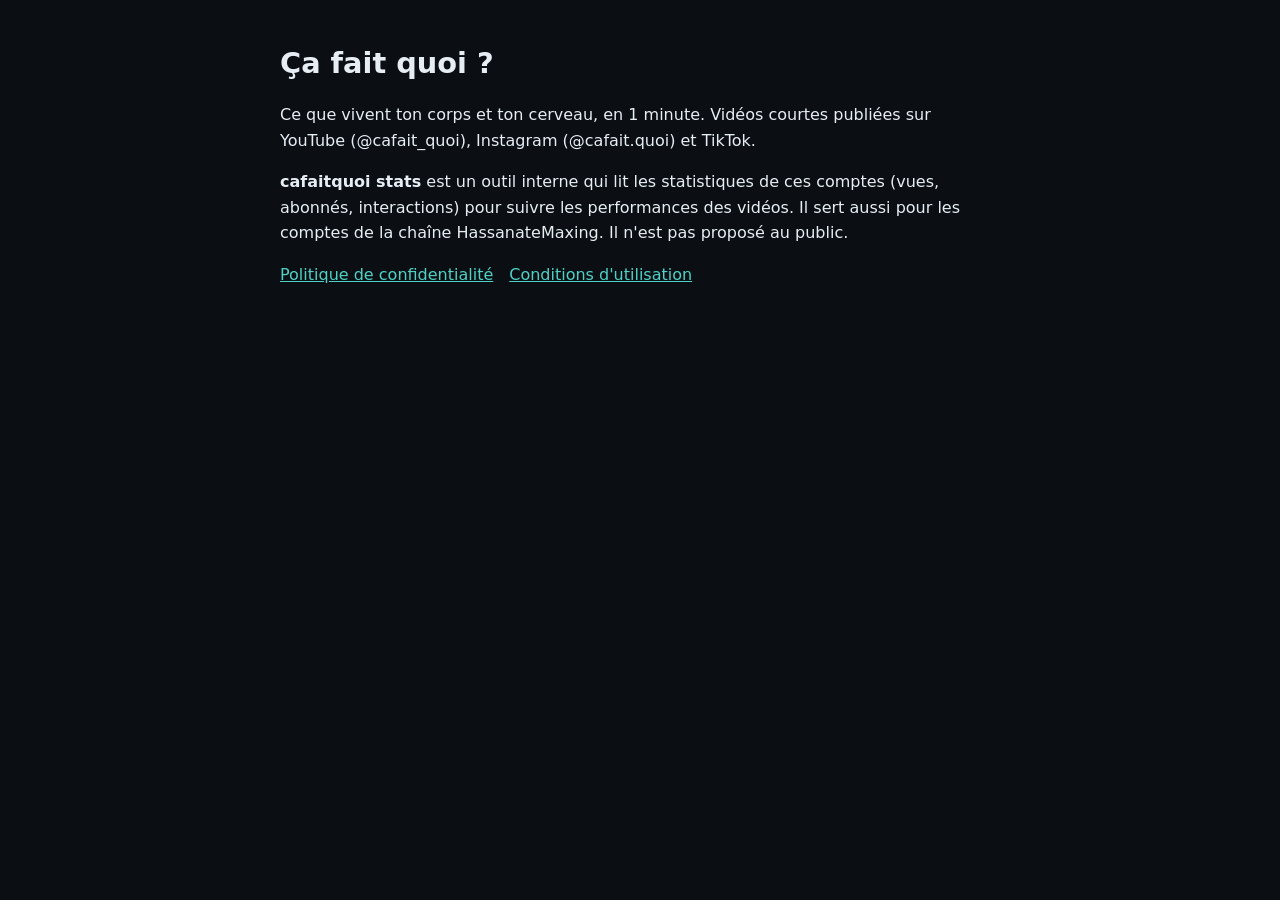
<file: index.html>
<!doctype html>
<html lang="fr"><head><meta charset="utf-8"><meta name="viewport" content="width=device-width,initial-scale=1">
<title>Ça fait quoi ?</title><link rel="stylesheet" href="style.css"></head>
<body><main>
<h1>Ça fait quoi ?</h1>
<p>Ce que vivent ton corps et ton cerveau, en 1 minute. Vidéos courtes publiées sur YouTube (@cafait_quoi), Instagram (@cafait.quoi) et TikTok.</p>
<p><strong>cafaitquoi stats</strong> est un outil interne qui lit les statistiques de ces comptes (vues, abonnés, interactions) pour suivre les performances des vidéos. Il sert aussi pour les comptes de la chaîne HassanateMaxing. Il n'est pas proposé au public.</p>
<nav><a href="confidentialite.html">Politique de confidentialité</a><a href="conditions.html">Conditions d'utilisation</a></nav>
</main></body></html>
</file>
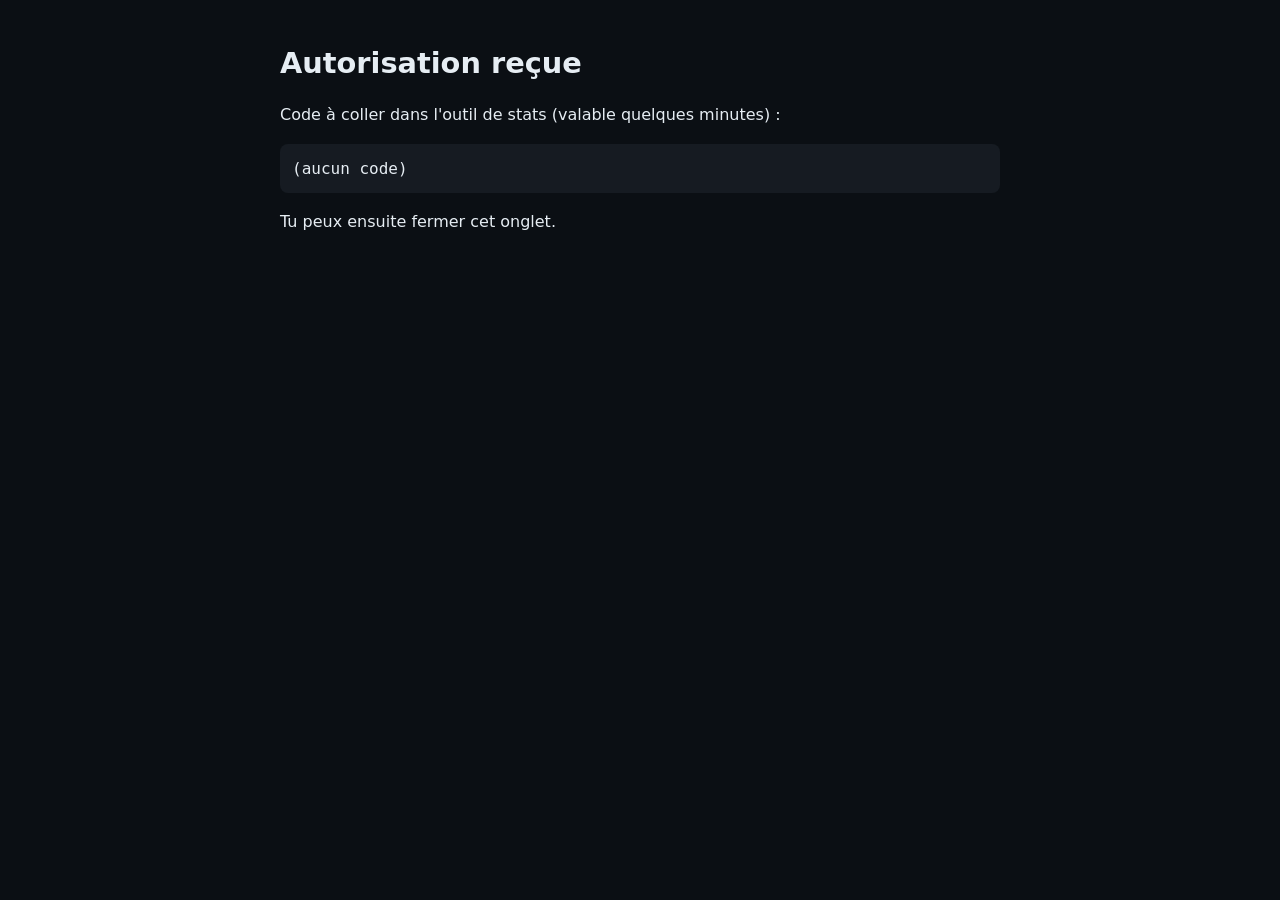
<file: callback.html>
<!doctype html>
<html lang="fr"><head><meta charset="utf-8"><meta name="viewport" content="width=device-width,initial-scale=1">
<title>Autorisation</title><link rel="stylesheet" href="style.css"></head>
<body><main>
<h1>Autorisation reçue</h1>
<p>Code à coller dans l'outil de stats (valable quelques minutes) :</p>
<pre id="code" style="white-space:pre-wrap;word-break:break-all;background:#161b22;padding:12px;border-radius:8px"></pre>
<p>Tu peux ensuite fermer cet onglet.</p>
<script>
var q = new URLSearchParams(location.search);
document.getElementById('code').textContent = q.get('code') || q.get('error_description') || q.get('error') || '(aucun code)';
</script>
</main></body></html>
</file>
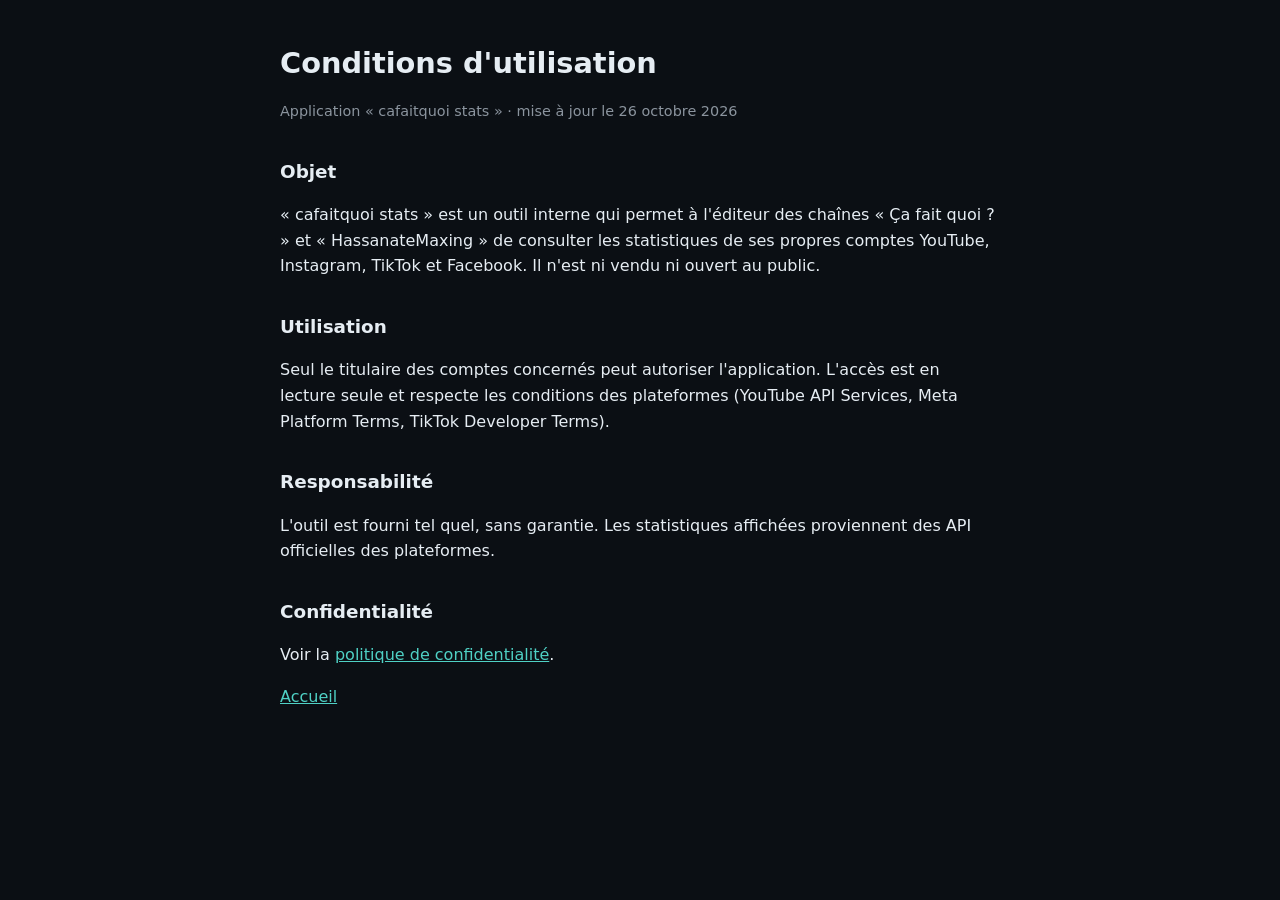
<file: conditions.html>
<!doctype html>
<html lang="fr"><head><meta charset="utf-8"><meta name="viewport" content="width=device-width,initial-scale=1">
<title>Conditions d'utilisation</title><link rel="stylesheet" href="style.css"></head>
<body><main>
<h1>Conditions d'utilisation</h1>
<p class="meta">Application « cafaitquoi stats » · mise à jour le 26 octobre 2026</p>
<h2>Objet</h2>
<p>« cafaitquoi stats » est un outil interne qui permet à l'éditeur des chaînes « Ça fait quoi ? » et « HassanateMaxing » de consulter les statistiques de ses propres comptes YouTube, Instagram, TikTok et Facebook. Il n'est ni vendu ni ouvert au public.</p>
<h2>Utilisation</h2>
<p>Seul le titulaire des comptes concernés peut autoriser l'application. L'accès est en lecture seule et respecte les conditions des plateformes (YouTube API Services, Meta Platform Terms, TikTok Developer Terms).</p>
<h2>Responsabilité</h2>
<p>L'outil est fourni tel quel, sans garantie. Les statistiques affichées proviennent des API officielles des plateformes.</p>
<h2>Confidentialité</h2>
<p>Voir la <a href="confidentialite.html">politique de confidentialité</a>.</p>
<p><a href="index.html">Accueil</a></p>
</main></body></html>
</file>
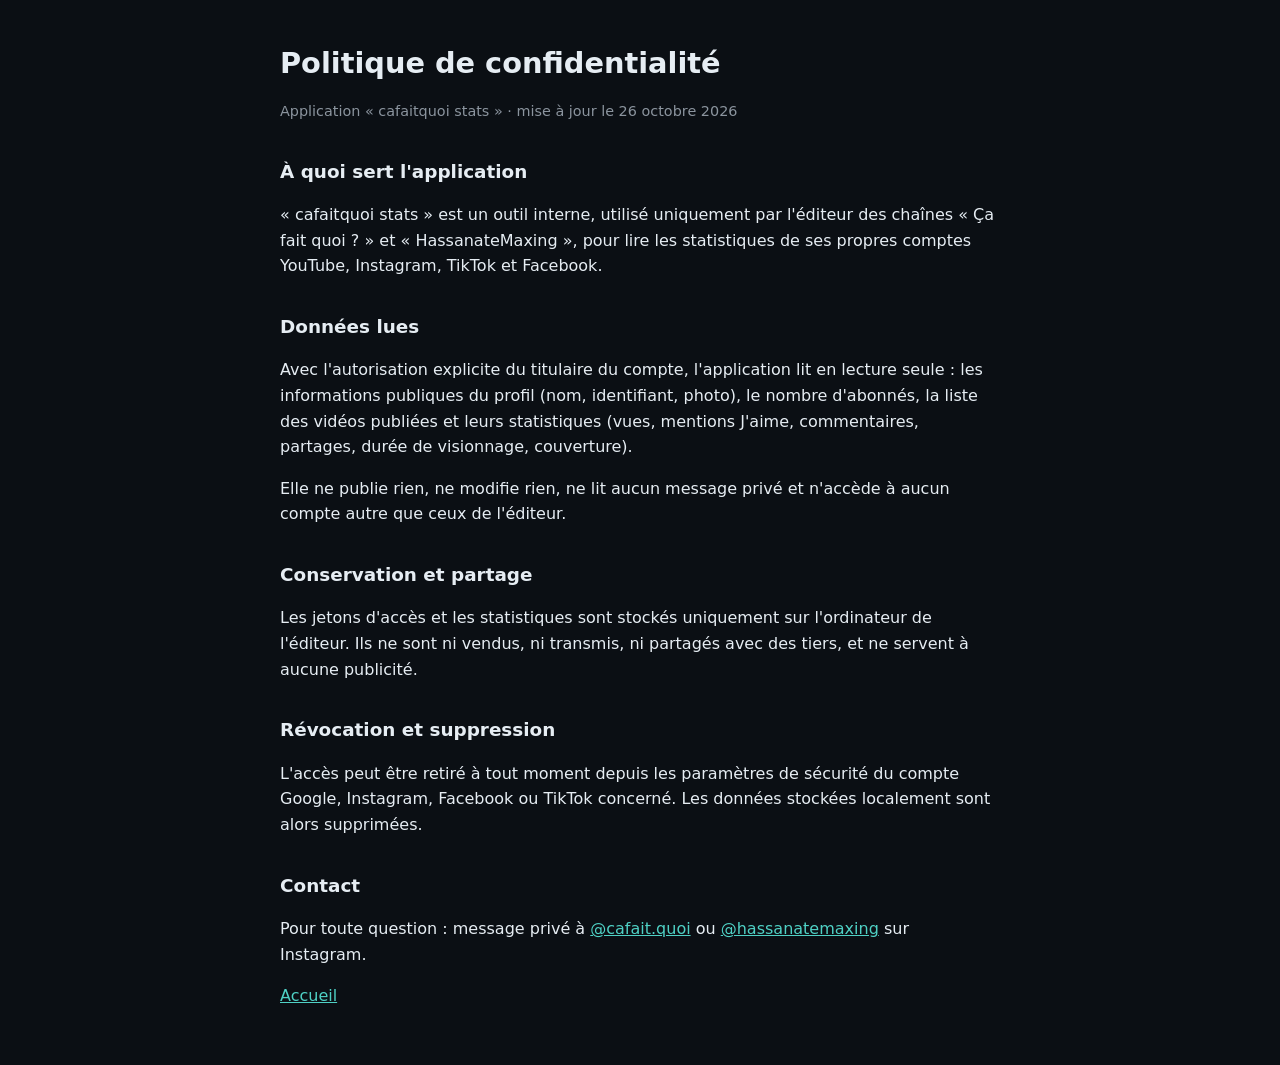
<file: confidentialite.html>
<!doctype html>
<html lang="fr"><head><meta charset="utf-8"><meta name="viewport" content="width=device-width,initial-scale=1">
<title>Confidentialité</title><link rel="stylesheet" href="style.css"></head>
<body><main>
<h1>Politique de confidentialité</h1>
<p class="meta">Application « cafaitquoi stats » · mise à jour le 26 octobre 2026</p>
<h2>À quoi sert l'application</h2>
<p>« cafaitquoi stats » est un outil interne, utilisé uniquement par l'éditeur des chaînes « Ça fait quoi ? » et « HassanateMaxing », pour lire les statistiques de ses propres comptes YouTube, Instagram, TikTok et Facebook.</p>
<h2>Données lues</h2>
<p>Avec l'autorisation explicite du titulaire du compte, l'application lit en lecture seule : les informations publiques du profil (nom, identifiant, photo), le nombre d'abonnés, la liste des vidéos publiées et leurs statistiques (vues, mentions J'aime, commentaires, partages, durée de visionnage, couverture).</p>
<p>Elle ne publie rien, ne modifie rien, ne lit aucun message privé et n'accède à aucun compte autre que ceux de l'éditeur.</p>
<h2>Conservation et partage</h2>
<p>Les jetons d'accès et les statistiques sont stockés uniquement sur l'ordinateur de l'éditeur. Ils ne sont ni vendus, ni transmis, ni partagés avec des tiers, et ne servent à aucune publicité.</p>
<h2>Révocation et suppression</h2>
<p>L'accès peut être retiré à tout moment depuis les paramètres de sécurité du compte Google, Instagram, Facebook ou TikTok concerné. Les données stockées localement sont alors supprimées.</p>
<h2>Contact</h2>
<p>Pour toute question : message privé à <a href="https://www.instagram.com/cafait.quoi/">@cafait.quoi</a> ou <a href="https://www.instagram.com/hassanatemaxing/">@hassanatemaxing</a> sur Instagram.</p>
<p><a href="index.html">Accueil</a></p>
</main></body></html>
</file>
<file: style.css>
body{margin:0;background:#0b0f14;color:#e6edf3;font:16px/1.6 system-ui,-apple-system,Segoe UI,Roboto,sans-serif}
main{max-width:720px;margin:0 auto;padding:40px 16px}
h1{font-size:1.8rem;margin:0 0 .3em}h2{font-size:1.15rem;margin-top:1.8em}
a{color:#4fd1c5}p.meta{color:#8b949e;font-size:.9rem}
nav a{margin-right:1em}
</file>
